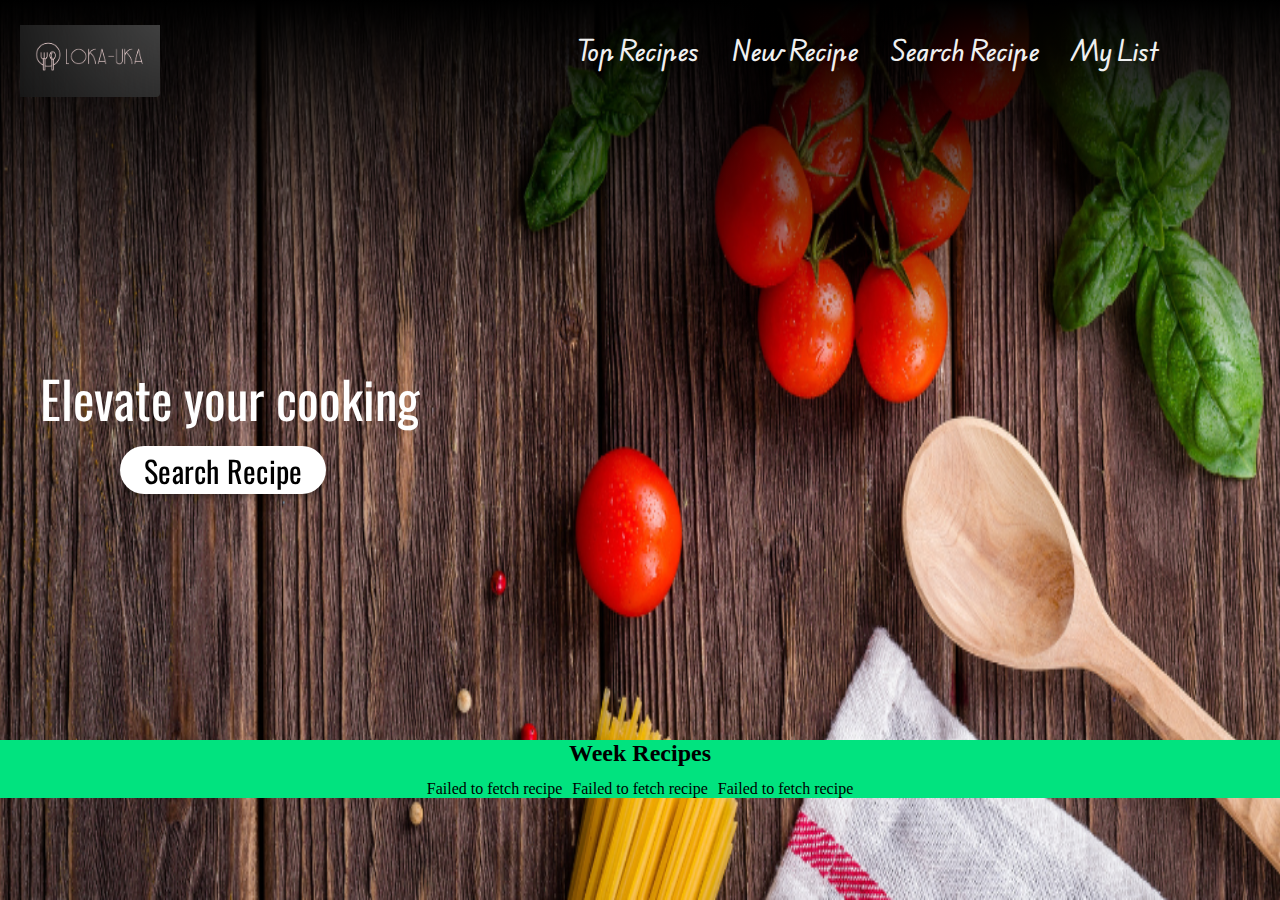
<file: index.html>
<!DOCTYPE html>
<html lang="en">
 <head>
 
     <!-- Metas -->
     <meta charset="UTF-8">
     <meta name="viewport" content="width=device-width, initial-scale=1.0">
     <meta name="description" content="web service with the ability to look and new recipes into the system">
     <meta name="author" content="Diego Arriola">
 
     <!-- APIS -->
     
     <!-- CSS -->
     <link rel="stylesheet" href="src/styles/base.css">
 
     <!-- Title  -->
     <title>Recipe</title>
 </head>
 <body>
    <img class="hero-image" src="src/images/hero.png" alt="heroImage">
     <header id="header"></header>
     <div class="hero">
         <!-- <img class="hero-image" src="src/images/hero.png" alt="heroImage"> -->
         <p class="hero-text">Elevate your cooking </p>
         <button class="hero-button"><a href="/searchRecipe.html">Search Recipe</a></button>
     </div>
     <main id="main-index">
            <div>
             <div class="title" ><h2>Week Recipes</h2></div>
             <div class="weekRecipes">
                 <div class="weekRecipe"></div>
                 <div class="weekRecipe"></div>
                 <div class="weekRecipe"></div>
             </div
            </div>
         <script type="module" src="src/scripts/main.js"></script>
        <script src="src/scripts/getAPI.js"></script>
     </main>
     <footer>
     
 
         
     </footer>
     
 </body>
</html>
</file>
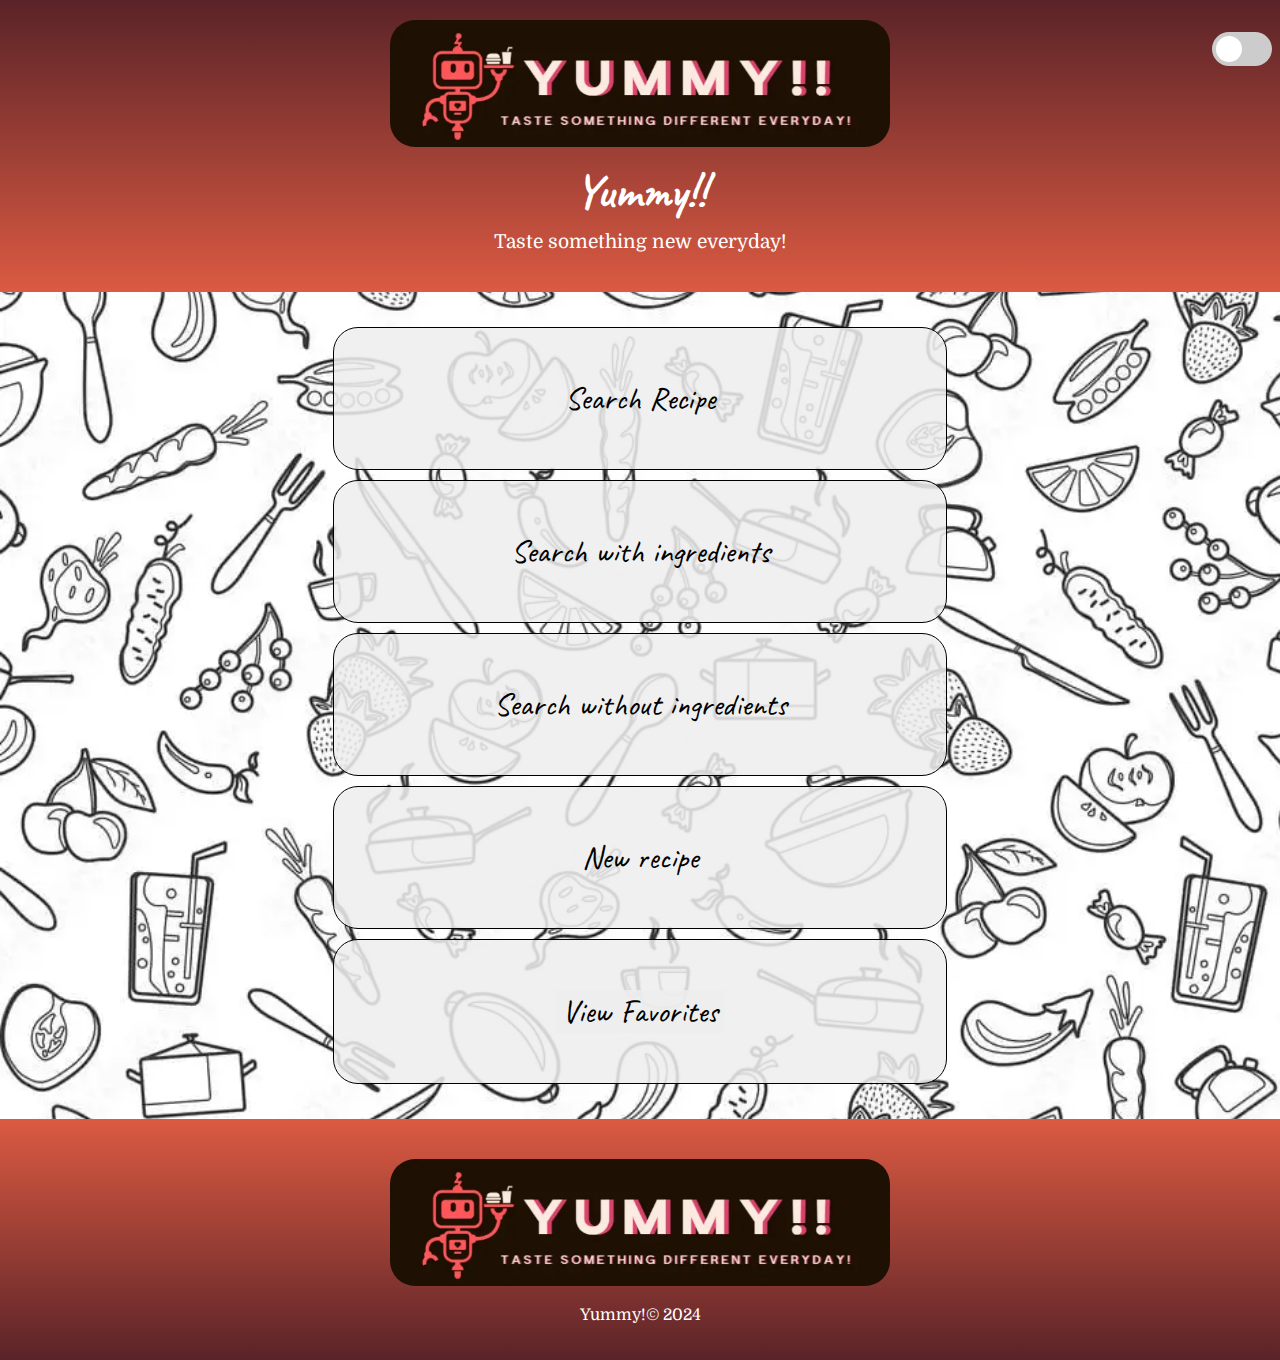
<file: food-finder/index.html>
<!DOCTYPE html>
<html lang="en">

<head>
    <meta charset="UTF-8">
    <meta name="viewport" content="width=device-width, initial-scale=1.0">
    <title>Food Finder</title>

    <meta name="description" content="Food recipe Finder.">

    <link rel="stylesheet" href="styles/styles.css">
    <link rel="stylesheet" href="styles/larger.css">
    <link rel="stylesheet" href="https://cdnjs.cloudflare.com/ajax/libs/font-awesome/4.7.0/css/font-awesome.min.css">
    <link rel="icon" href="images/favicon.webp">

    <meta property="og:type" content="website.">
    <meta property="og:image" content="">

</head>

<body>
    <header>
        <div class="logo-section">
            <a href="index.html"><img id="logo" src="images/logo.webp" alt="logo" loading="lazy"></a>
            <div class="text-container">
                <h1 class="hHeader">Yummy!!</h1>
                <p class="pHeader">Taste something new everyday!</p>
            </div>
        </div>

        <div class="getting-dark">
            <label class="switch" id="mode">
                <input type="checkbox" id="dark-mode-toggle">
                <span class="slider round"></span>
            </label>
        </div>
    </header>

    <main>

        <div class="one">

            <div class="index-card">
                <a href="searches/search.html">Search Recipe</a>
            </div>



            <div class="index-card">
                <a href="searches/with.html">Search with ingredients</a>
            </div>
            <div class="index-card">
                <a href="searches/without.html">Search without ingredients</a>
            </div>

            <div class="index-card">
                <a href="new-recipe/index.html">New recipe</a>
            </div>

            <div class="index-card">
                <button id="view-favorites-button" class="main-fav">View Favorites</button>
            </div>


        </div>

        <div id="favorites-modal" class="modal hidden">
            <div class="modal-content">
                <span id="close-favorites" class="close">&times;</span>
                <h2>Favorites</h2>
                <div id="favorites-list" class="modal-list"></div>
            </div>
        </div>


    </main>






    <footer>

        <div class="footer-flex">
            <div class="logo-section-footer">
                <a href="index.html"><img id="logo-footer" src="images/logo.webp" alt="logo" loading="lazy"></a>




            </div>
        </div>
        <p>Yummy!&copy; 2024</p>
    </footer>

    <script src="js/index.js" type="module">
    </script>
</body>

</html>
</file>
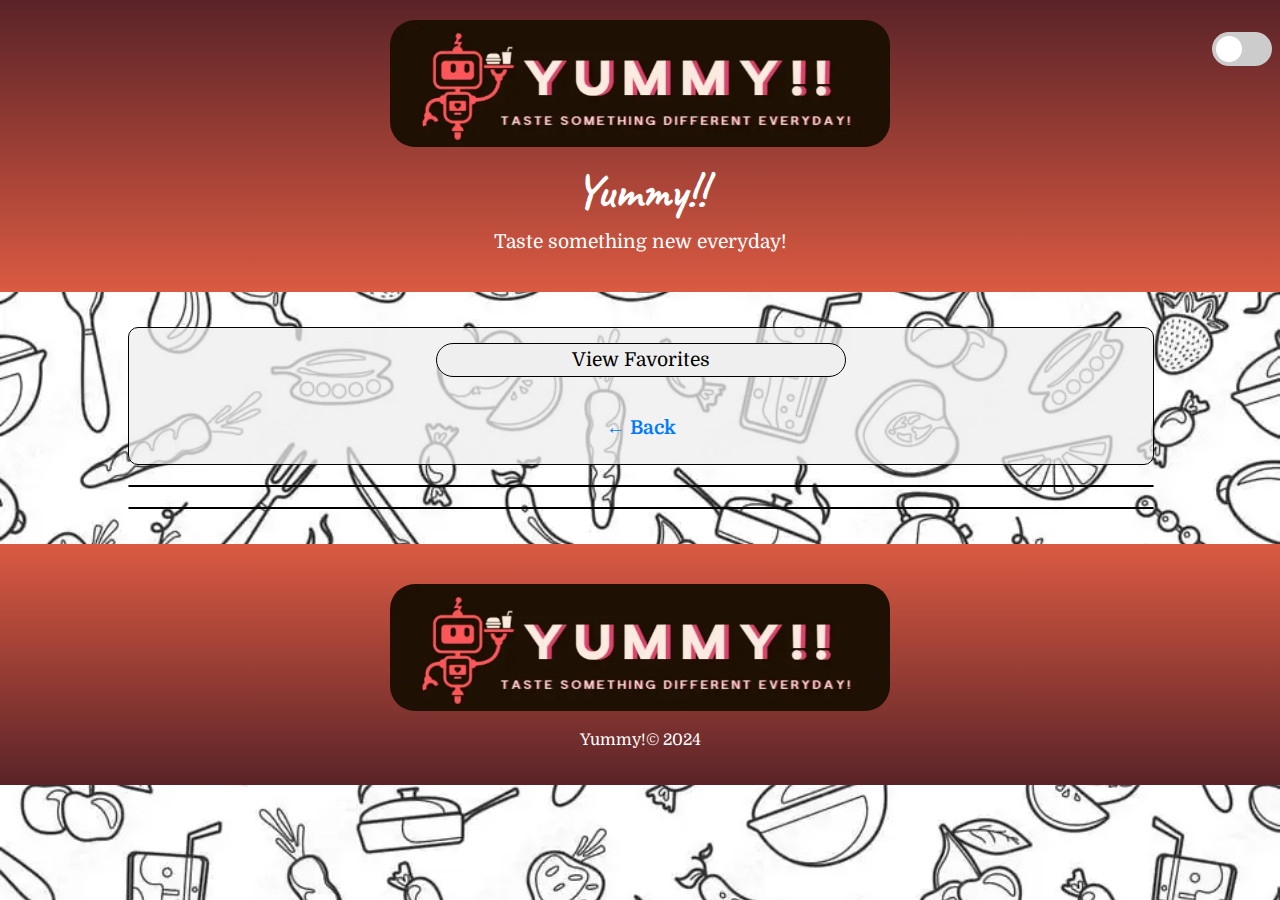
<file: food-finder/details-page/index.html>
<!DOCTYPE html>
<html lang="en">

<head>
    <meta charset="UTF-8">
    <meta name="viewport" content="width=device-width, initial-scale=1.0">
    <title>Food Finder</title>

    <meta name="description" content="Food recipe Finder.">

    <link rel="stylesheet" href="../styles/styles.css">
    <link rel="stylesheet" href="../styles/larger.css">
    <link rel="stylesheet" href="https://cdnjs.cloudflare.com/ajax/libs/font-awesome/4.7.0/css/font-awesome.min.css">
    <link rel="icon" href="../images/favicon.webp">

    <meta property="og:type" content="website.">
    <meta property="og:image" content="">

</head>

<body>
    <header id="header"></header>
    <div class="getting-dark">
        <label class="switch" id="mode">
            <input type="checkbox" id="dark-mode-toggle">
            <span class="slider round"></span>
        </label>
    </div>

    <main>

        <section id="recipe-details" class="recipe-details">
            <div class="details-content">

                <div id="recipe-content"></div>
                <div class="block">
                    <button id="view-favorites-button" class="page-fav">View Favorites</button>
                    <a href="../index.html" class="back-button">&larr; Back</a>
                </div>
            </div>
        </section>

        <section class="extra-data">
            <div id="nutrition-info"></div>
        </section>
        <section class="extra-data">
            <div id="similar-recipes"></div>
        </section>


        <div id="favorites-modal" class="modal hidden">
            <div class="modal-content">
                <span id="close-favorites" class="close">&times;</span>
                <h2>Favorites</h2>
                <div id="favorites-list" class="modal-list"></div>
            </div>
        </div>


    </main>






    <footer id="footer"></footer>

    <script src="../js/details.js" type="module">
    </script>
</body>

</html>
</file>
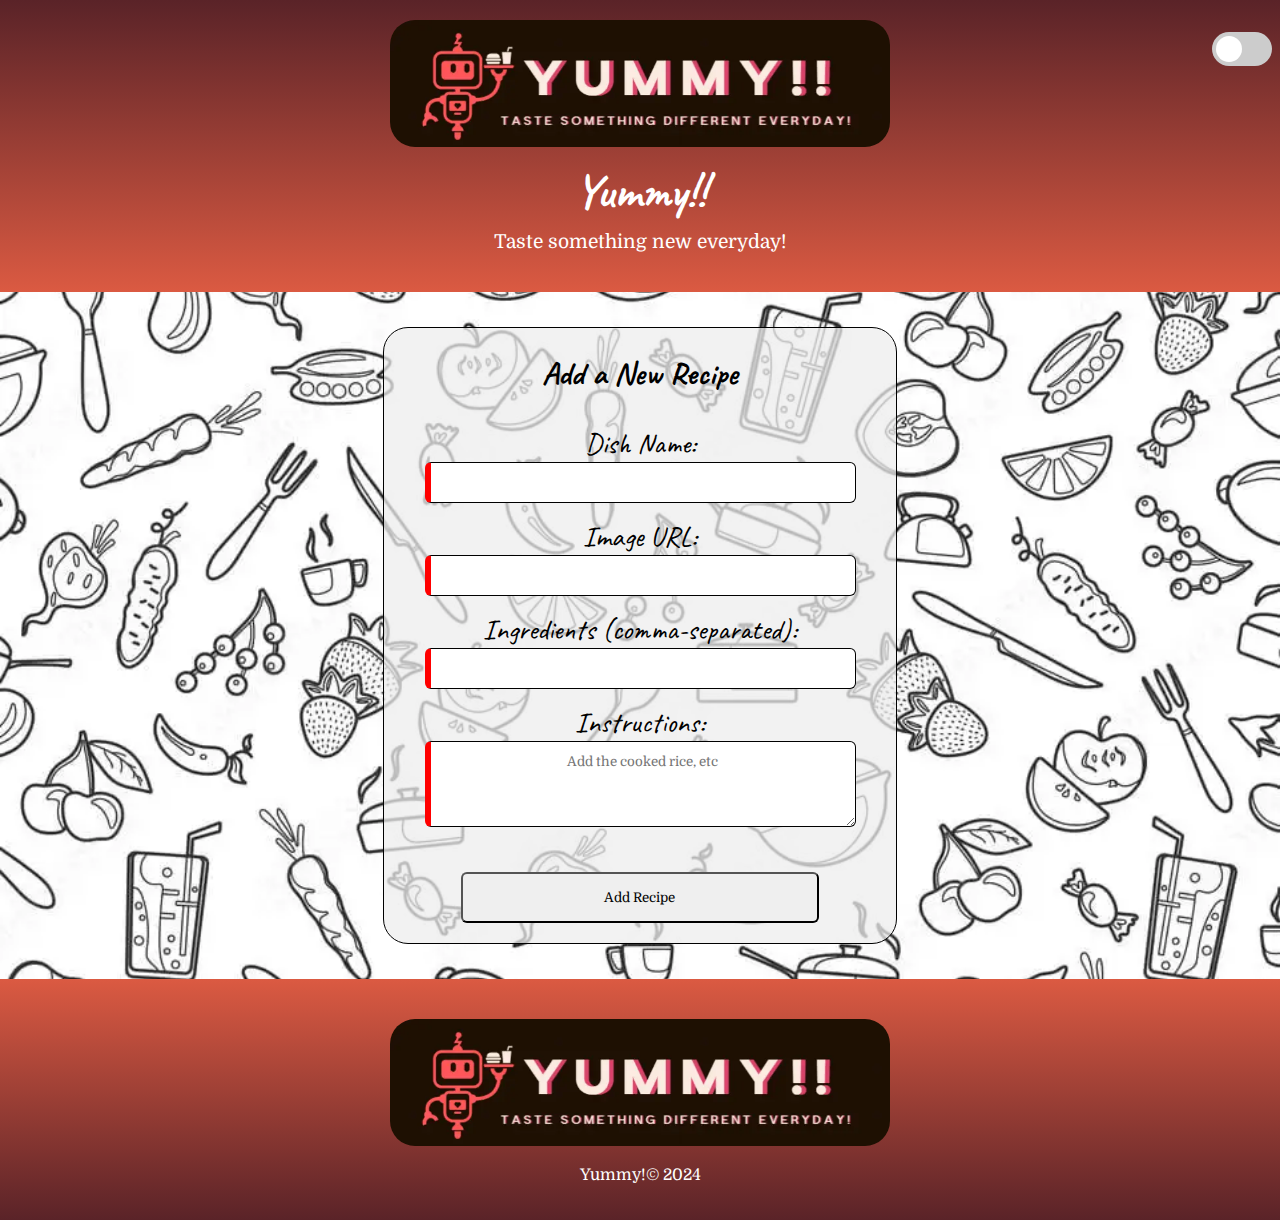
<file: food-finder/new-recipe/index.html>
<!DOCTYPE html>
<html lang="en">

<head>
    <meta charset="UTF-8">
    <meta name="viewport" content="width=device-width, initial-scale=1.0">
    <title>Food Finder</title>

    <link rel="stylesheet" href="../styles/styles.css">
    <link rel="stylesheet" href="../styles/larger.css">
    <link rel="stylesheet" href="https://cdnjs.cloudflare.com/ajax/libs/font-awesome/4.7.0/css/font-awesome.min.css">
    <link rel="icon" href="../images/favicon.webp">
</head>

<body>
    <header id="header"></header>
    <div class="getting-dark">
        <label class="switch" id="mode">
            <input type="checkbox" id="dark-mode-toggle">
            <span class="slider round"></span>
        </label>
    </div>

    <main>
        <div class="div-form">
            <h2>Add a New Recipe</h2>
            <form id="add-recipe-form">
                <fieldset>
                    <label for="dish-name">Dish Name:</label>
                    <input type="text" id="dish-name" name="dishName" required>

                    <label for="image-url">Image URL:</label>
                    <input type="url" id="image-url" name="imageUrl" required>

                    <label for="ingredients">Ingredients (comma-separated):</label>
                    <input type="text" id="ingredients" name="ingredients" required>

                    <label for="instructions">Instructions:</label>
                    <textarea id="instructions" name="instructions" rows="4" cols="50"
                        placeholder="Add the cooked rice, etc" required></textarea>
                </fieldset>
                <button type="submit">Add Recipe</button>
            </form>
        </div>
    </main>
    <footer id="footer"></footer>
    <script src="../js/add-recipe.js" type="module"></script>
</body>

</html>
</file>
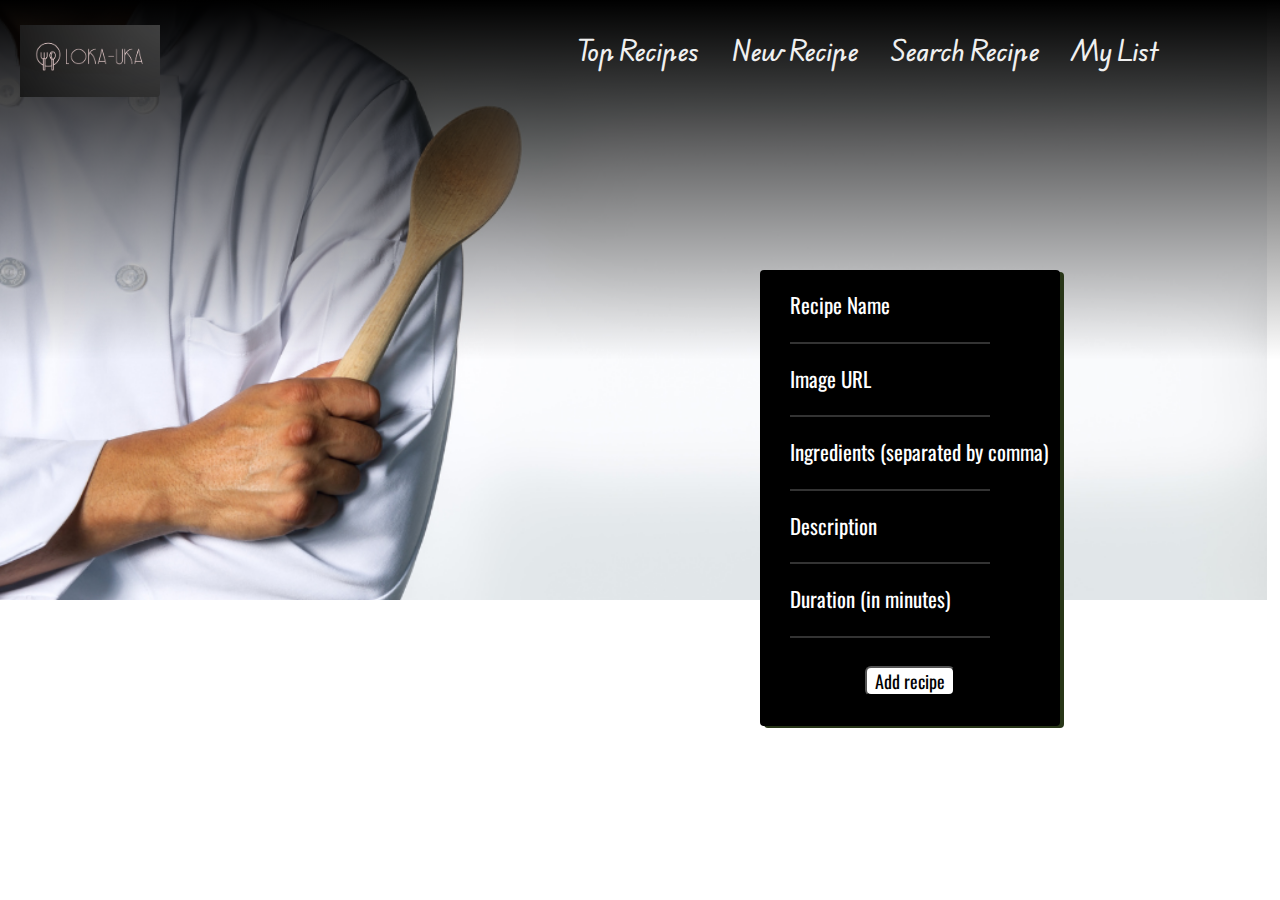
<file: newRecipe.html>
<!DOCTYPE html>
<html lang="en">
 <head>
     <!-- Metas -->
     <meta charset="UTF-8">
     <meta name="viewport" content="width=device-width, initial-scale=1.0">
     <meta name="description" content="web service with the ability to look and new recipes into the system">
     <meta name="author" content="Diego Arriola">
 
     <!-- APIS -->
     
     <!-- CSS -->
     <link rel="stylesheet" href="src/styles/base.css">
     <link rel="stylesheet" href="src/styles/searchRecipe.css">
 
     <!-- Title  -->
     <title>New Recipe</title>
 </head>
 <body>
    <img src="/src/images/chefwhite.png" id="newRecipeCover" alt="newlist">
    <header id="header"></header>

    <main>
        
        <div id="newRecipe-container">
            <form action="/" method="post" id="newRecipe-form">
                <label for="recipeName" class="newIngredient-form">Recipe Name</label>
                <input type="text" name="recipeName" id="recipeName">
                <label for="recipeUrl">Image URL</label>
                <input type="text" name="recipeUrl" id="recipeUrl">
                <label for="recipeIngredients">Ingredients (separated by comma)</label>
                <input type="text" name="recipeIngredients" id="recipeIngredients">
                <label for="recipeDescription">Description</label>
                <input type="text" name="recipeDescription" id="recipeDescription">
                <label for="recipeDuration">Duration (in minutes)</label>
                <input type="text" name="recipeDuration" id="recipeDuration">
                <div><button class="button-add-recipe" type="submit">Add recipe</button></div>
            </form>
        </div>

    </main>
    
    <script type="module" src="src/scripts/main.js"></script>
    <script src="src/scripts/add.js"></script>
 </body>
</file>
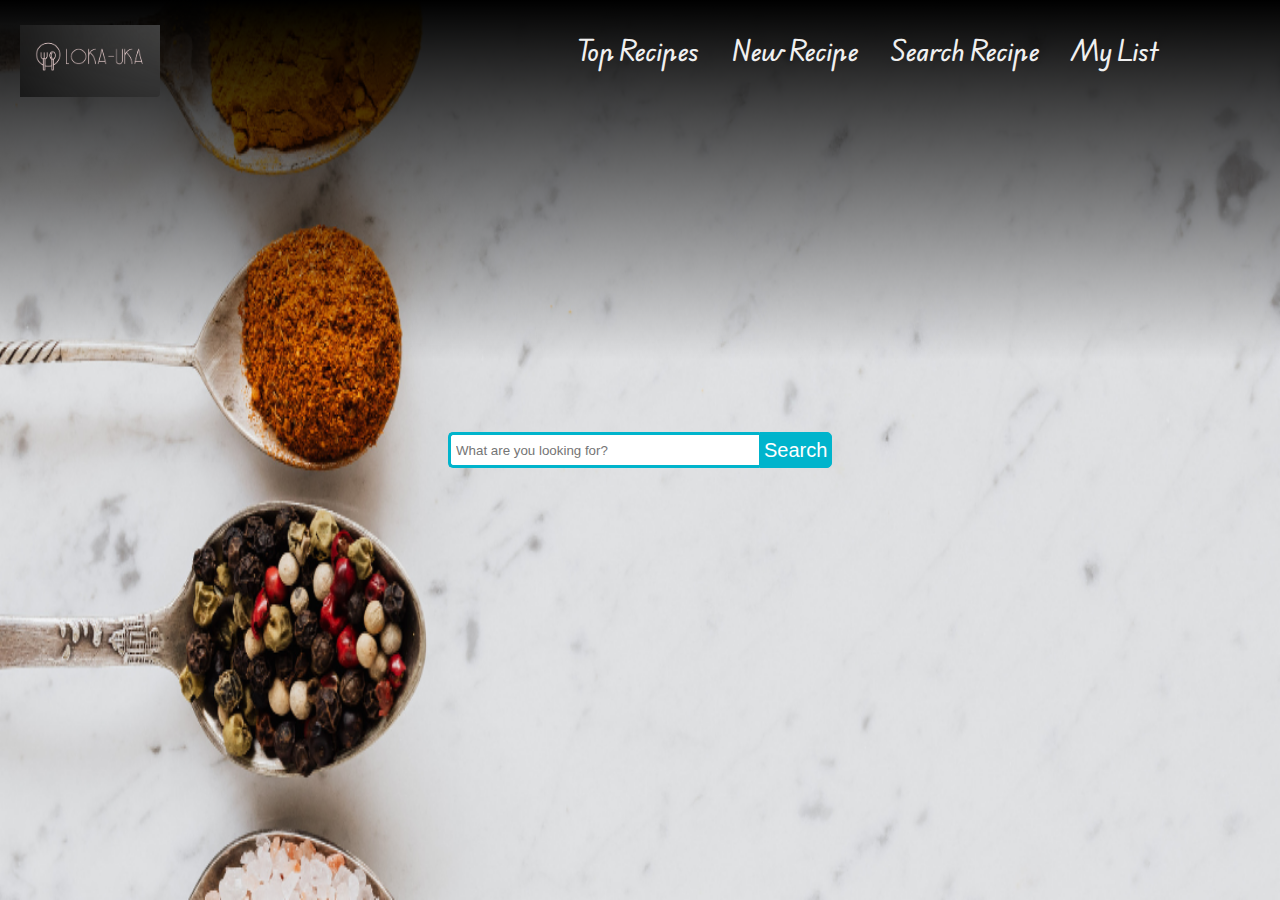
<file: searchRecipe.html>
<!DOCTYPE html>
<html lang="en">
 <head>
     <!-- Metas -->
     <meta charset="UTF-8">
     <meta name="viewport" content="width=device-width, initial-scale=1.0">
     <meta name="description" content="web service with the ability to look and new recipes into the system">
     <meta name="author" content="Diego Arriola">
 
     <!-- APIS -->
     
     <!-- CSS -->
     <link rel="stylesheet" href="src/styles/base.css">
     <link rel="stylesheet" href="src/styles/searchRecipe.css">
 
     <!-- Title  -->
     <title>Search Recipe</title>
 </head>

 
 <body>
    <img class="hero-image" src="src/images/hero-searchRecipe.png" alt="heroImage">
    <header id="header"></header>
    
    <div class="wrap">
        <div class="search">
           <input type="text" class="searchTerm" placeholder="What are you looking for?">
           <button type="submit" class="searchButton">
             Search
          </button>
        </div>
    </div>
    <main>
        <div class="space"></div>
        <div class="weekRecipes"></div>
    </main>

    <script src="src/scripts/searchAPI.js"></script>
    <script type="module" src="src/scripts/main.js"></script>

 </body>
</html>
</file>
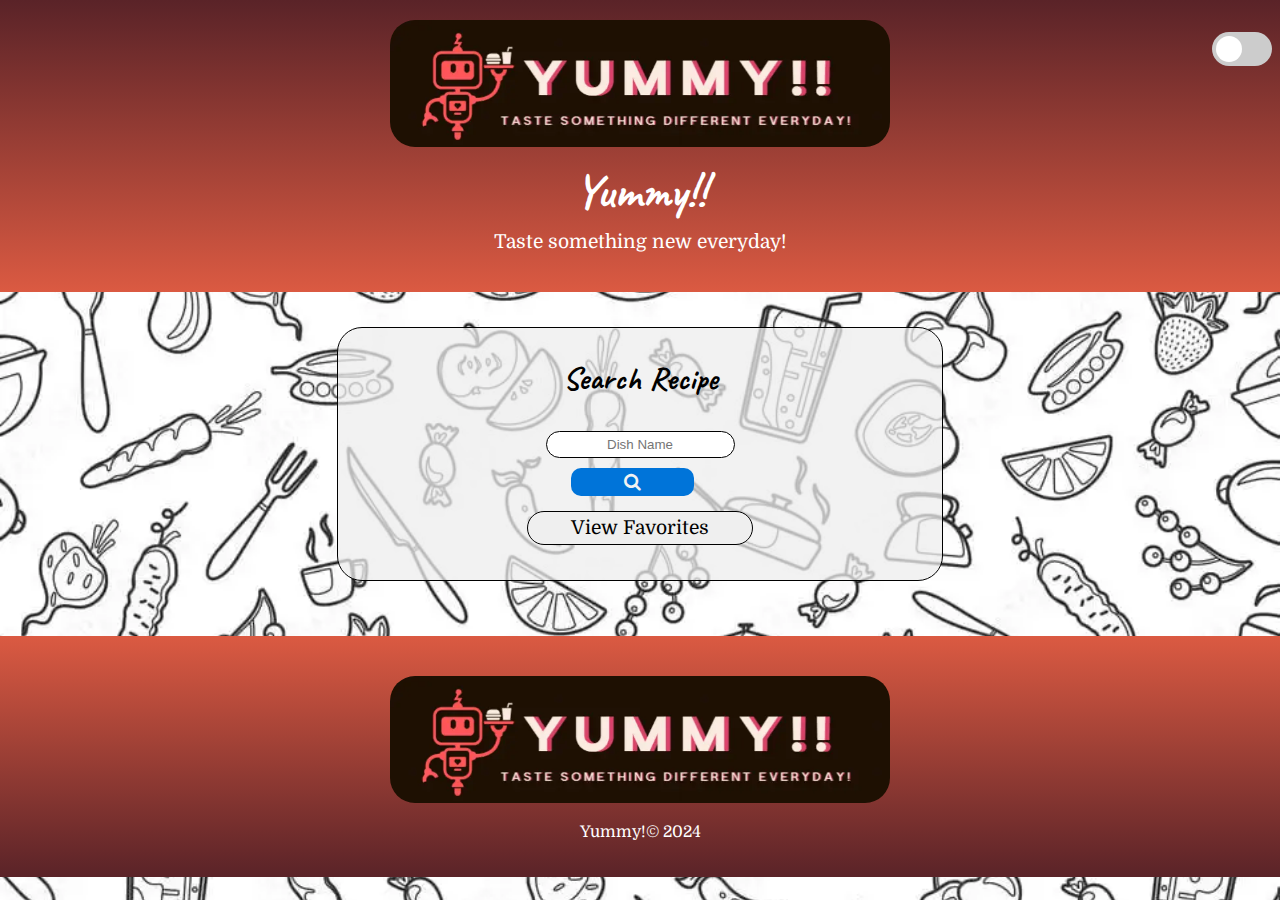
<file: food-finder/searches/search.html>
<!DOCTYPE html>
<html lang="en">

<head>
    <meta charset="UTF-8">
    <meta name="viewport" content="width=device-width, initial-scale=1.0">
    <title>Food Finder</title>

    <meta name="description" content="Food recipe Finder.">
    <meta name="author" content="Johann Helaman Tellez Rodriguez">

    <link rel="stylesheet" href="../styles/styles.css">
    <link rel="stylesheet" href="../styles/larger.css">
    <link rel="stylesheet" href="https://cdnjs.cloudflare.com/ajax/libs/font-awesome/4.7.0/css/font-awesome.min.css">
    <link rel="icon" href="../images/favicon.webp">

    <meta property=" og:title" content="Johann Tellez - WDD 330 - Web Frontend Development 2">
    <meta property="og:type" content="website.">
    <meta property="og:image" content="">

</head>

<body>
    <header id="header"></header>
    <div class="getting-dark">
        <label class="switch" id="mode">
            <input type="checkbox" id="dark-mode-toggle">
            <span class="slider round"></span>
        </label>
    </div>

    <main>
        <section class="section-one general">
            <h3>Search Recipe</h3>
            <div id="search-recipe" class="search-recipe">
                <form id="search-form">
                    <input type="text" placeholder="Dish Name" name="search">
                    <button type="submit">
                        <i class="fa fa-search"></i>
                    </button>
                </form>
            </div>
            <button id="view-favorites-button" class="page-fav">View Favorites</button>
        </section>

        <div id="recipes" class="recipes"></div>

        <div id="favorites-modal" class="modal hidden">
            <div class="modal-content">
                <span id="close-favorites" class="close">&times;</span>
                <h2>Favorites</h2>
                <div id="favorites-list" class="modal-list"></div>
            </div>
        </div>




    </main>






    <footer id="footer"></footer>
    <script src="../js/search.js" type="module"></script>
</body>

</html>
</file>
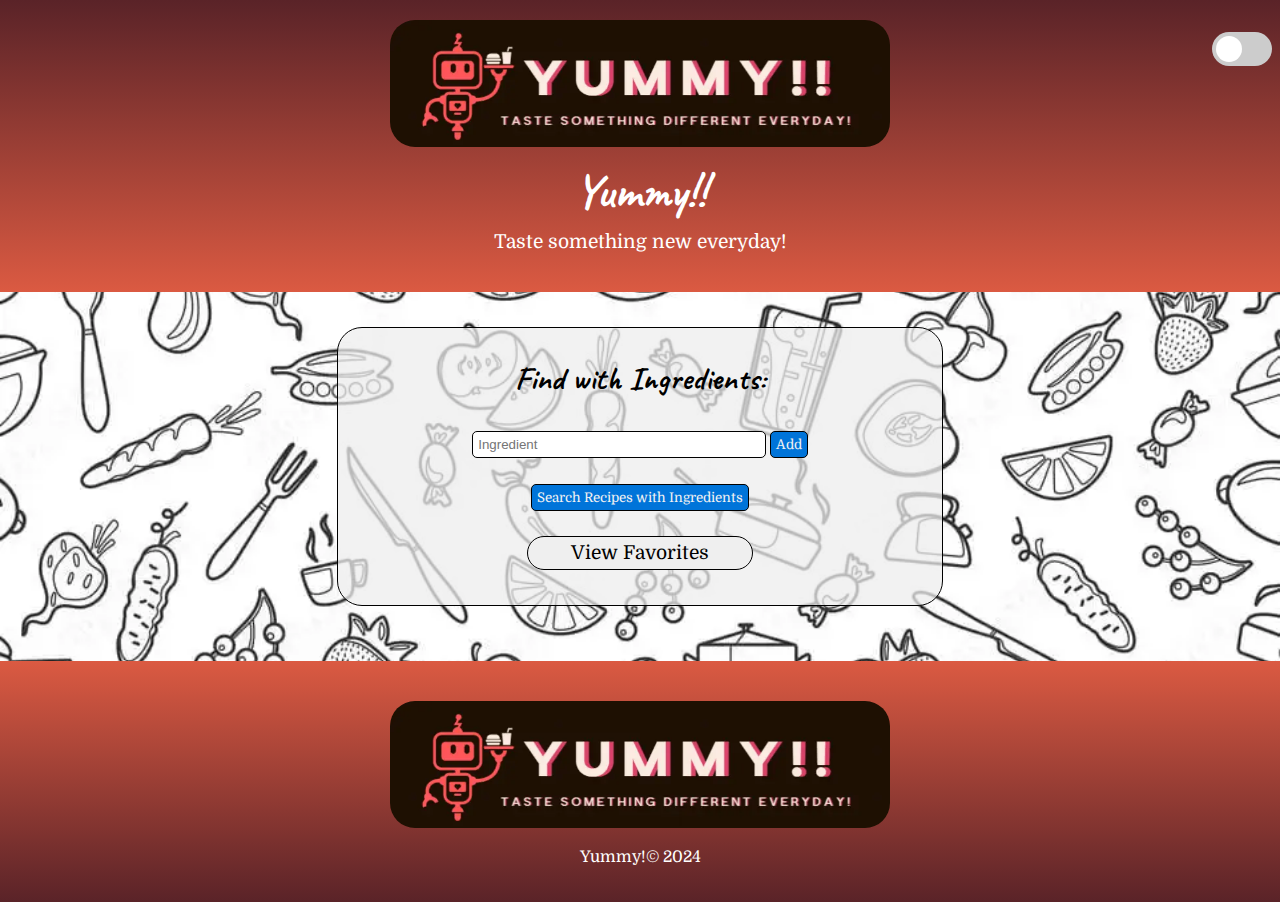
<file: food-finder/searches/with.html>
<!DOCTYPE html>
<html lang="en">

<head>
    <meta charset="UTF-8">
    <meta name="viewport" content="width=device-width, initial-scale=1.0">
    <title>Food Finder</title>

    <meta name="description" content="Food recipe Finder.">
    <meta name="author" content="Johann Helaman Tellez Rodriguez">

    <link rel="stylesheet" href="../styles/styles.css">
    <link rel="stylesheet" href="../styles/larger.css">
    <link rel="stylesheet" href="https://cdnjs.cloudflare.com/ajax/libs/font-awesome/4.7.0/css/font-awesome.min.css">
    <link rel="icon" href="../images/favicon.webp">

    <meta property=" og:title" content="Johann Tellez - WDD 330 - Web Frontend Development 2">
    <meta property="og:type" content="website.">
    <meta property="og:image" content="">

</head>

<body>
    <header id="header"></header>
    <div class="getting-dark">
        <label class="switch" id="mode">
            <input type="checkbox" id="dark-mode-toggle">
            <span class="slider round"></span>
        </label>
    </div>

    <main>
        <section class="section-two general">
            <div id="with-ingredients" class="with-ingredients">
                <h3>Find with Ingredients:</h3>
                <form id="with-ingredients-form">
                    <input type="text" placeholder="Ingredient" name="ingredient">
                    <button type="button" onclick="addIngredient('with')">Add</button>
                </form>
                <ul id="with-ingredients-list"></ul>
                <button id="search-with-ingredients">Search Recipes with Ingredients</button>
            </div>
            <button id="view-favorites-button" class="page-fav">View Favorites</button>
        </section>

        <div id="recipes" class="recipes"></div>

        <div id="favorites-modal" class="modal hidden">
            <div class="modal-content">
                <span id="close-favorites" class="close">&times;</span>
                <h2>Favorites</h2>
                <div id="favorites-list" class="modal-list"></div>
            </div>
        </div>


    </main>






    <footer id="footer"></footer>
    <script src="../js/with.js" type="module"></script>
</body>

</html>
</file>
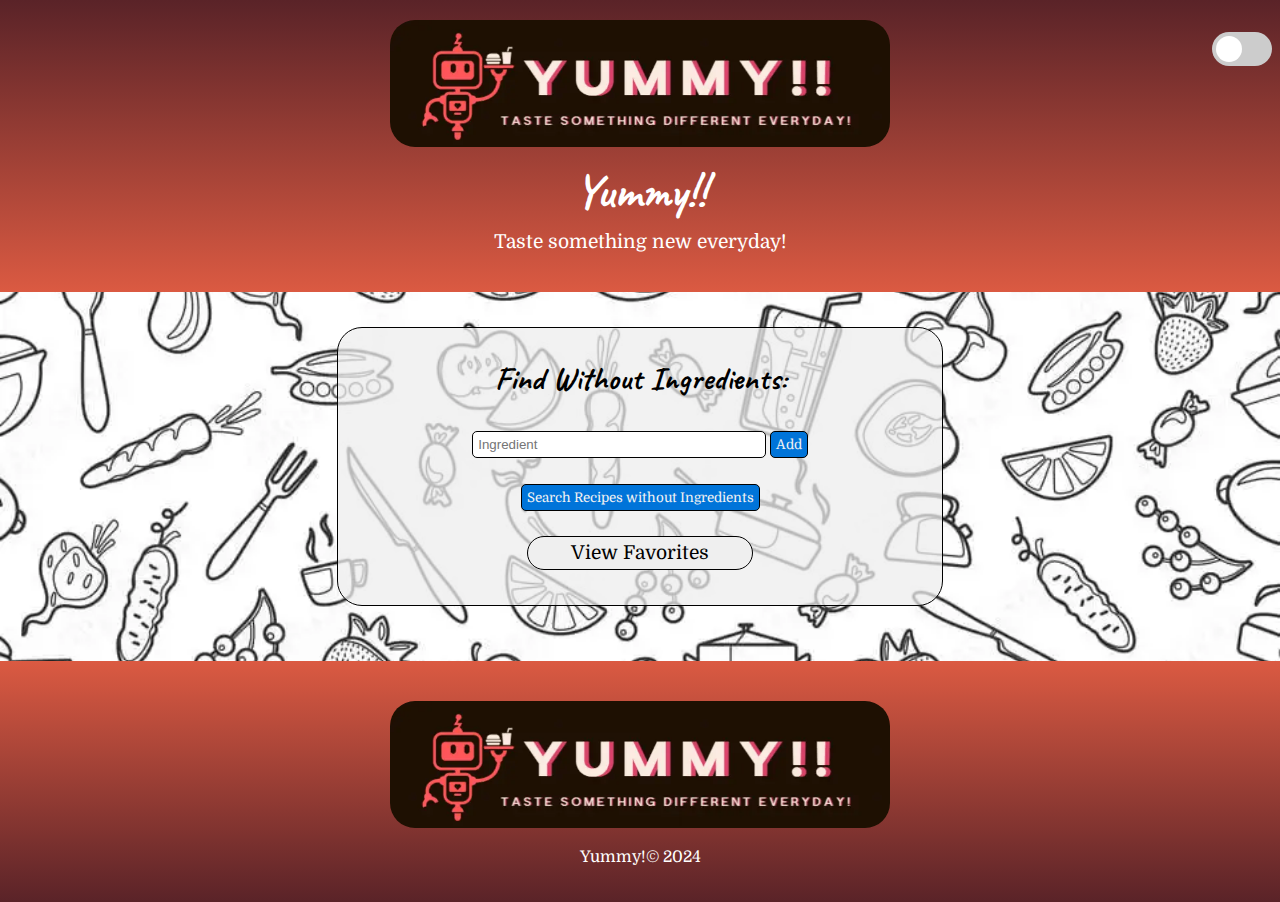
<file: food-finder/searches/without.html>
<!DOCTYPE html>
<html lang="en">

<head>
    <meta charset="UTF-8">
    <meta name="viewport" content="width=device-width, initial-scale=1.0">
    <title>Food Finder</title>

    <meta name="description" content="Food recipe Finder.">
    <meta name="author" content="Johann Helaman Tellez Rodriguez">

    <link rel="stylesheet" href="../styles/styles.css">
    <link rel="stylesheet" href="../styles/larger.css">
    <link rel="stylesheet" href="https://cdnjs.cloudflare.com/ajax/libs/font-awesome/4.7.0/css/font-awesome.min.css">
    <link rel="icon" href="../images/favicon.webp">

    <meta property=" og:title" content="Johann Tellez - WDD 330 - Web Frontend Development 2">
    <meta property="og:type" content="website.">
    <meta property="og:image" content="">

</head>

<body>
    <header id="header"></header>
    <div class="getting-dark">
        <label class="switch" id="mode">
            <input type="checkbox" id="dark-mode-toggle">
            <span class="slider round"></span>
        </label>
    </div>

    <main>

        <section class="section-two general">

            <div id="without-ingredients" class="without-ingredients">
                <h3>Find Without Ingredients:</h3>
                <form id="without-ingredients-form">
                    <input type="text" placeholder="Ingredient" name="ingredient">
                    <button type="button" onclick="addIngredient('without')">Add</button>
                </form>
                <ul id="without-ingredients-list"></ul>
                <button id="search-without-ingredients">Search Recipes without Ingredients</button>
            </div>

            <button id="view-favorites-button" class="page-fav">View Favorites</button>
        </section>

        <div id="recipes" class="recipes"></div>

        <div id="favorites-modal" class="modal hidden">
            <div class="modal-content">
                <span id="close-favorites" class="close">&times;</span>
                <h2>Favorites</h2>
                <div id="favorites-list" class="modal-list"></div>
            </div>
        </div>


    </main>






    <footer id="footer"></footer>
    <script src="../js/without.js" type="module"></script>
</body>

</html>
</file>
<file: src/styles/base.css>
@import url('https://fonts.googleapis.com/css2?family=Edu+AU+VIC+WA+NT+Hand:wght@400..700&family=Oswald:wght@200..700&display=swap');
@import url('https://fonts.googleapis.com/css2?family=Playfair+Display:ital,wght@0,400..900;1,400..900&display=swap'); 


* {
    margin: 0;
    padding: 0;
    box-sizing: border-box;
}

:root{

    /* COLORS  */
    
    --color-highlight: #ff3f40;
    --primary-color:  #4c4c4c; 
    --secondary-color: #a6a6a6;
    --third-color : #606c38; 
    --quater-color: #dda15e; 
    --fifth-color: #bc6c25;

    /* FONTS  */

    --primary-font:  "Oswald";
    --secondary-font: 'Edu AU VIC WA NT Hand', sans-serif; /* 'Edu AU VIC WA NT Hand' es el nombre correcto de la fuente */

}


/* HEADER */

header
{
    width: 100%;
    height: 40vh; 
    display: flex;
    gap: 400px;
    background: linear-gradient(to bottom, rgba(0, 0, 0, 1), rgba(0, 0, 0, 0));
    
}

.logo-img{

    width: 160px;
    height: 110ox;
    border-radius: 4px;
    opacity: 94%;
    padding-left: 20px;
    padding-top: 25px;
      
}

nav ul{
    display: flex;
    list-style: none;
    
}
nav{
    width: 100%;
    display: flex;
    justify-content: space-between;
    padding-top: 30px;
}

nav ul li a{
    text-decoration: none;
    color: rgb(240, 240, 240);
    font-family: var(--secondary-font);
    font-weight: 500;
    font-size: 24px;
    margin: 0 1rem;

}

nav ul li:hover
{
    transform: scale(1.1);
    transition: 1s;
    
}


/* HERO */

.hero{
    position: relative;
    height: 380px;
    text-align:left;
    margin-left: 40px;

}
.hero-image{


    top: 0;
    left: 0;
    width: 100%;
    height: 100%;
    background-size: cover; /* Ajusta la imagen para cubrir toda la pantalla */
    background-position: center; /* Centra la imagen */
    background-repeat: no-repeat; /* Evita que la imagen se repita */

    position: absolute;
    z-index: -1;

}
.hero-text{
    
    
    left: 70px;
    color: white;
    font-size: 51px;
    font-family: var(--primary-font);
}
.hero-button
{
    margin-left: 80px;
  margin-top: 10px;
  top: 220px;
  color: black;
  align-items: center;
  appearance: none;
  background-color: #fff;
  border-radius: 24px;
  border-style: none;
  box-shadow: rgba(0, 0, 0, .2) 0 3px 5px -1px,rgba(0, 0, 0, .14) 0 6px 10px 0,rgba(0, 0, 0, .12) 0 1px 18px 0;
  box-sizing: border-box;
  color: #3c4043;
  cursor: pointer;
  display: inline-flex;
  fill: currentcolor;
  font-family: var(--primary-font);
  font-size: 6px;
  font-weight: 400;
  height: 48px;
  justify-content: center;
  letter-spacing: .25px;
  line-height: normal;
  max-width: 100%;
  overflow: visible;
  padding: 2px 24px;
  text-align: center;
  text-transform: none;
  transition: box-shadow 280ms cubic-bezier(.4, 0, .2, 1),opacity 15ms linear 30ms,transform 270ms cubic-bezier(0, 0, .2, 1) 0ms;
  user-select: none;
  -webkit-user-select: none;
  touch-action: manipulation;
  width: auto;
  will-change: transform,opacity;
  z-index: 0;
}
.hero-button a{
    text-decoration: none;
    color: black;
    font-size: 30px;
}

.hero-button:hover{

    transform: scale(1.1);
    background-color: black;
}
.hero-button a:hover
{
    color: white;
}

/* MAIN */

#main-index{
    position: relative;
    background-color: #01e37f;

}

.weekRecipe img
{
    width: 160px;
    height: 160px;
    border-radius: 4px;
    box-shadow: 0 3px 4px 0 #283618;
}

.weekRecipes
{
    display: flex;
    flex-direction: row;
    gap: 10px;
    justify-content: center;
    
}

.title
{
    text-align: center;
    height: 40px;
}
.recipeTitle
{
    max-width: 250px;
}

.recipe-info{
    text-align: center;
    row-gap: 4px;
}

.container-recipe-index{
    
    display: grid;
    justify-content: center;
	grid-template-rows: 1fr 1fr;
	margin: auto;
	padding: 2.5em 0;
	min-width: 300px;
	background-color: white;
	border-radius: 5px;

}


/* NEW RECIPE */

#newRecipe-form{
    z-index: 1;
    margin-top: -90px;
    background-color: black;
    width: 325px;
    box-shadow: 4px 2px #283618;
    border-radius: 4px ;
}

#newRecipe-form label{
    text-align: left;
    font-family: var(--primary-font);
    font-size: 21px;
    display: block;
    padding-top: 19px;
    padding-bottom: 4px;
    padding-left: 30px;
    color: white;
    

}
#newRecipe-form button{
    display: block;
    margin-top: 28px;
    font-weight: 400;
    font-family: var(--primary-font);
    width: 90px;
    font-size: 18px;
    padding: 0 4px;
    background-color: white;
    border-radius: 6px;
    
    
}
#newRecipe-form  div{
    display: flex;
    justify-content: center;
    margin-bottom: 30px;
}

#newRecipe-form input{
    color: white;
    
    margin-left: 30px;
    width: 200px;
    height: 19px;
    font-size: 1rem;
    border: none;
    border-bottom: 2px solid #333;
    outline: none;
    background: transparent;
}
#newRecipe-container{
    margin-left: 760px;
    width: 300px;
    display: flex;
    justify-content: center;
}
#newRecipeCover{

    position: absolute;
    z-index: -1;
    width: 1267px;
    height: 600px;
}
</file>
<file: food-finder/styles/styles.css>
@import url('https://fonts.googleapis.com/css2?family=Caveat&family=Domine:wght@500&display=swap');

:root {
    --primary-color: #ffd275;
    --secondary-color: #e8ae68;
    --third-color: #8c363f;
    --fourth-color: #5a2328;
    --fifth-color: #db5a42;

    --h-font: "Caveat";
    --p-font: "Domine";
}

body {
    margin: 0 auto;
    background: url('../images/light-mode-bg.webp');
    background-size: cover;

    font-family: var(--p-font), sans-serif;
}

body.dark-mode {
    background: url('../images/dark-mode-bg.webp');
    background-size: cover;
    color: white;
}

header {
    color: white;
    background: linear-gradient(to bottom, var(--fourth-color), var(--fifth-color));
    text-align: center;
    padding: 20px;
}

header.dark-mode {
    background: linear-gradient(to bottom, var(--third-color), var(--fifth-color));
}

#logo,
#logo-footer {
    width: 60%;
    height: auto;
    border-radius: 25px;
}

.logo-section-footer {
    margin-top: 20px;
}

.hHeader {
    font-family: var(--h-font);
    font-size: 3em;
    margin-top: 10px;
    margin-bottom: 0px;
}

.pHeader {
    font-family: var(--p-font);
    font-size: 1.2em;
    margin-top: 10px;
}

h3 {
    font-family: var(--h-font);
    font-size: 2em;
    margin-top: 10px;
}

footer {
    padding: 20px;
    color: white;
    background: linear-gradient(to top, var(--fourth-color), var(--fifth-color));
    text-align: center;
}

.index-card {
    border-radius: 25px;
    border: 1px solid #000;
    background-color: #eeeeeedc;
    padding: 50px 50px;
    text-align: center;
    font-family: var(--p-font);
    font-size: 1.2rem;
    transition: transform .5s;
}

.dark-mode .index-card {
    background-color: #000000bb;
    border: 1px solid #ffffff;
}

.index-card:hover {
    transform: scale(1.1);
}

.index-card button {
    border: none;
    background-color: #eeeeeedc;
    font-size: 1.2rem;
    font-family: var(--p-font);
}

.dark-mode .index-card button {
    background-color: #000000bb;
    color: white;
}

.index-card a,
.index-card button {
    font-family: var(--h-font);
    font-size: 2rem;
    color: black;
    text-decoration: none;
}

.dark-mode .index-card a {
    color: white;
}

footer p {
    font-family: var(--p-font);
}

main {
    max-width: 80%;
    margin: 35px auto;
}

.general {
    display: grid;
    grid-template-columns: auto;
    margin: 0 auto;
}

button {
    font-family: var(--p-font);
}

.block {
    display: flex;
    flex-direction: column;
    margin: 0 auto;
}

.page-fav,
.favorite-button {
    margin: 15px;
    border-radius: 25px;
    border: 1px solid black;
    padding: 5px 10px;
    font-size: 1.2em;
}

.dark-mode .page-fav,
.dark-mode .favorite-button {
    border: 1px solid white;
    color: white;
    background-color: #000;
}

.dark-mode .page-fav:hover {
    background: linear-gradient(to top, var(--secondary-color), var(--third-color));

}

.dark-mode .page-fav::after,
.dark-mode .page-fav::before {
    content: "⭐";
}



/*Searches*/
/*Search-recipe*/
.search-recipe {

    text-align: center;
    margin: 0 auto;
    max-width: 90%;
    margin-top: 0px;
}

.search-recipe input[type=text] {
    border-radius: 25px;
    border: solid 1px #000;
    text-align: center;
    padding: 5px 5px;
}

.search-recipe button {
    width: 50%;
    margin: 0 auto;
    margin-top: 10px;
}

.search-recipe button {
    background-color: #0074D9;
    color: #f2f2f2;
    padding: 5px 10px;
    margin-right: 16px;
    font-size: 12px;
    border: none;
    border-radius: 10px;
    cursor: pointer;
}

.search-recipe i {
    font-size: 18px;
}


.recipes {
    display: flex;
    flex-wrap: wrap;
    justify-content: center;
    gap: 20px;
}

.recipe-card {
    border: 1px solid #000;
    background: #eeeeeebd;
    border-radius: 10px;
    padding: 10px;
    width: 200px;
    text-align: center;
    transition: transform .5s;
    margin: 10px auto;
}

.recipe-card:hover {
    transform: scale(1.1);
}

.dark-mode .recipe-card {
    background-color: #3a3333bb;
    border: 1px solid #ffffff;
}

.recipe-card img {
    max-width: 100%;
    border-radius: 10px;
    border: 1px solid black;
}

.dark-mode .recipe-card img {
    border: 1px solid white;
}

.recipe-card h4 {
    font-size: 1.2em;
    margin: 10px 0;
    font-family: var(--h-font);
}

/**/
.recipes-detail {
    max-width: 100%;
    padding: 20px;
    margin: 0 auto;
}

.details-content,
.extra-data {
    margin: 20px auto;
    background-color: #eeeeeebd;
    border-radius: 10px;
    width: 100%;
    text-align: center;
    border: 1px solid black;
}

.dark-mode .details-content,
.dark-mode .extra-data {
    background-color: #3a3333bb;
    border-radius: 10px;
    border: 1px solid white;
}

.details-content img,
.extra-data img {
    max-width: 80%;
    height: auto;
    border-radius: 35px;
    border: 1px solid black;
}

.extra-data img {
    transition: transform .5s;
    margin-bottom: 25px;
}

.extra-data img:hover {
    transform: scale(1.1);
}

.dark-mode .details-content img,
.dark-mode .extra-data img {
    border: 1px solid white;
}

.details-content h2,
.details-content h3 {
    margin: 0 auto;
    color: #000;
    font-family: var(--h-font);
    font-size: 2.8em;
    padding-top: 15px;
    padding-bottom: 15px;
}

.dark-mode .details-content h2,
.dark-mode .details-content h3 {
    color: white;
}

.details-content ul {
    list-style-type: none;
    margin-left: -40px;
    color: #000;
    font-family: var(--p-font);
}

.extra-data p {
    font-family: var(--p-font);
}

.dark-mode .details-content p,
.dark-mode .details-content ul,
.dark-mode .details-content li {
    color: white;
}

.details-content p {
    line-height: 1.6;
    color: #000;
    font-family: var(--p-font);
    width: 80%;
    margin: 0 auto;
    font-size: 1.2em;
}

.details-content li {
    text-align: center;
    color: #000;
    font-family: var(--p-font);
    font-size: 1.2em;
    margin: 0 auto;

}

.back-button {
    text-align: center;
    text-decoration: none;
    color: #007BFF;
    font-weight: bold;
    margin: 25px auto;

    font-size: 1.2rem;
}

.back-button:hover {
    color: white;
    text-decoration: underline;
    text-shadow: 0 0 5px white, 0 0 5px black, 0 0 5px white;
}

/*Section 2*/
.section-two,
.section-one {
    max-width: 100%;
    margin: 20px auto;
    text-align: center;
    background-color: #eeeeeebd;
    border-radius: 25px;
    border: 1px solid black;
    padding: 20px;
}

.dark-mode .section-two,
.dark-mode .section-one {
    border: 1px solid white;
    background-color: #000000bb;
}

.with-ingredients input,
.without-ingredients input {
    width: 50%;
    flex: 1;
    padding: 5px;
    border: 1px solid #000000;
    border-radius: 5px;
}

.dark-mode .with-ingredients input,
.dark-mode .without-ingredients input {
    border: 1px solid white;
}

.with-ingredients button,
.without-ingredients button {
    padding: 5px;
    background-color: #0074D9;
    color: #f2f2f2;
    border: 1px solid black;
    border-radius: 5px;
    cursor: pointer;
    margin-bottom: 10px;
}

.dark-mode .with-ingredients button,
.dark-mode .without-ingredients button {
    border: 1px solid rgb(255, 255, 255);
}


.with-ingredients ul,
.without-ingredients ul {
    list-style: none;
    padding: 0;
    text-align: center;
}

.with-ingredients ul li,
.without-ingredients ul li {
    max-width: 55%;
    width: auto;
    background-color: #eee;
    padding: 5px;
    margin: 0 auto;
    border-radius: 5px;
    display: flex;
    justify-content: space-between;
    text-align: center;
    border: 1px solid black;
    margin-bottom: 10px;
}

.dark-mode .with-ingredients ul li,
.dark-mode .without-ingredients ul li {
    border: 1px solid white;

    background: linear-gradient(to bottom, var(--fifth-color), var(--fourth-color));
}

.with-ingredients ul li button,
.without-ingredients ul li button {
    margin-left: 10px;
    background-color: #ff0000;
    color: #fff;
    border: none;
    border-radius: 3px;
    cursor: pointer;
}

.with-ingredients ul li button:hover,
.without-ingredients ul li button:hover {
    background-color: #cc0000;
}




/**/
.dark-mode {
    color: #fff;
    border-color: #eee;
}

.switch {
    position: relative;
    display: inline-block;
    width: 60px;
    height: 34px;
}

.switch input {
    opacity: 0;
    width: 0;
    height: 0;
}

.slider {
    position: absolute;
    cursor: pointer;
    top: 0;
    left: 0;
    right: 0;
    bottom: 0;
    background-color: #ccc;
    -webkit-transition: .4s;
    transition: .4s;
}

.slider:before {
    position: absolute;
    content: "";
    height: 26px;
    width: 26px;
    left: 4px;
    bottom: 4px;
    background-color: white;
    -webkit-transition: .4s;
    transition: .4s;
}

input:checked+.slider {
    background-color: #2196F3;
}

input:focus+.slider {
    box-shadow: 0 0 1px #2196F3;
}

input:checked+.slider:before {
    -webkit-transform: translateX(26px);
    -ms-transform: translateX(26px);
    transform: translateX(26px);
}

.slider.round {
    border-radius: 34px;
}

.slider.round:before {
    border-radius: 50%;
}

.getting-dark {
    flex-grow: 1;
    position: absolute;
    top: 2rem;
    right: .5rem;
}



.one {
    margin: 0 auto;
    gap: 10px;
    display: grid;
    grid-template-columns: auto;
}

/*new recipe*/

.div-form {
    border-radius: 25px;
    border: 1px solid #000;
    background-color: #eeeeeebd;
}

fieldset {
    border: none;
}

.dark-mode .div-form {
    background-color: #000000bb;
    border: 1px solid #ffffff;
}

.div-form h2 {
    font-family: var(--h-font);
    font-size: 2em;
    margin: 0 auto;
    padding: 25px;
    text-align: center;
}

#add-recipe-form label {
    font-family: var(--h-font);
    font-size: 1.8em;
    display: block;
    text-align: center;
}

#add-recipe-form input[type="text"],
#add-recipe-form input[type="url"],
#add-recipe-form textarea {
    display: block;
    margin: 0 auto;
    border: solid 1px black;
    border-radius: 6px;
    padding: .75rem;
    width: 90%;
    max-width: 400px;
    appearance: none;
    margin-bottom: 15px;
    text-align: center;
    font-family: var(--p-font);
}

.dark-mode #add-recipe-form input[type="text"],
.dark-mode #add-recipe-form input[type="url"],
.dark-mode #add-recipe-form textarea {
    background-color: black;
    border: solid 1px white;
    color: white;

}

#add-recipe-form input:required,
.dark-mode #add-recipe-form input:required,
#add-recipe-form textarea:required,
.dark-mode #add-recipe-form textarea:required {
    border-left: solid 6px red;
}

#add-recipe-form input:required:valid,
.dark-mode #add-recipe-form input:required:valid,
#add-recipe-form textarea:valid,
.dark-mode #add-recipe-form textarea:valid {
    border-left: solid 6px green;
}

#add-recipe-form button {
    display: block;
    margin: 1rem auto;
    border-radius: 6px;
    padding: 1rem;
    width: 70%;
    max-width: 400px;
    margin-top: 20px;
    margin-bottom: 20px;
}

#add-recipe-form button:hover {
    background-color: #007BFF;
}

.dark-mode #add-recipe-form button {
    background-color: black;
    color: white;
    border: solid 1px white;
}

.dark-mode #add-recipe-form button:hover {
    background: linear-gradient(to top, var(--fourth-color), var(--fifth-color));
}

dialog {
    text-align: center;
    max-width: 55%;
    width: 100%;
}

dialog button {
    background-color: #000607;
    color: white;
}

.modal {
    display: none;
    position: fixed;
    z-index: 1;
    left: 0;
    top: 0;
    width: 100%;
    height: 100%;
    overflow: auto;
    background-color: rgb(0, 0, 0);
    background-color: rgba(0, 0, 0, 0.4);
}

.modal-content {
    border-radius: 25px;
    background-color: #eeeeeebd;
    margin: 10% auto;
    padding: 20px;
    border: 1px solid rgb(255, 255, 255);
    width: 80%;
    max-height: 70vh;
    overflow-y: auto;
}

.modal-content h2 {
    color: #000;
    text-align: center;
    font-family: var(--h-font);
    font-size: 3rem;
    margin-top: 10px;
}

.close {
    color: #000;
    float: right;
    font-size: 28px;
    font-weight: bold;
}

.close:hover,
.close:focus {
    color: black;
    text-decoration: none;
    cursor: pointer;
}

.modal-list {
    display: flex;
    flex-wrap: wrap;
}

.favorites-container {
    display: flex;
    flex-wrap: wrap;
    justify-content: center;
    gap: 20px;
    background-color: #0074D9;
}

.favorite-card {
    border: 1px solid #000;
    background-color: #966e6ebd;
    border-radius: 10px;
    padding: 10px;
    width: 200px;
    text-align: center;
    transition: transform .5s;
    margin: 10px auto;
}

.favorite-card:hover {
    transform: scale(1.1);
}

.favorite-card img {
    max-width: 100%;
    border-radius: 10px;
    border: 1px solid black;
}


.favorite-card h4 {
    font-size: 1.5rem;
    margin: 10px 0;
    font-family: var(--h-font);
    color: #000;
}

.custom-alert {
    position: fixed;
    bottom: 20px;
    left: 50%;
    transform: translateX(-50%);
    background-color: #000000bb;
    color: white;
    padding: 15px 20px;
    border-radius: 5px;
    box-shadow: 0px 4px 6px rgba(0, 0, 0, 0.1);
    z-index: 1000;
    opacity: 1;
    transition: opacity 0.5s ease, bottom 0.5s ease;
    box-shadow: 5px -5px 10px #0074D9, -5px 5px 10px #0074D9;
    font-family: var(--p-font);
}

.custom-alert.fade-out {
    opacity: 0;
    bottom: 10px;
}
</file>
<file: food-finder/styles/larger.css>
@media screen and (min-width: 640px) {

    #logo,
    #logo-footer {
        width: 500px;
    }


    .index-card {
        width: 50%;
        margin: 0 auto;
    }

    .page-fav {
        width: 40%;
        margin: 0 auto;
        margin: 15px auto;
    }

    .section-one,
    .section-two {
        width: 55%;
    }

    .div-form {
        margin: 0 auto;
        width: 50%;
    }


}
</file>
<file: src/styles/searchRecipe.css>
/* MAIN */


/* SEARCH BAR */

.search {
    width: 100%;
    position: relative;
    display: flex;
  }
  
.searchTerm {
    width: 100%;
    
    border: 3px solid #00B4CC;
    border-right: none;
    padding: 5px;

    border-radius: 5px 0 0 5px;
    outline: none;
    color: #9DBFAF;
}
  
.searchTerm:focus{
    color: #00B4CC;
  }
  
.searchButton {
    width: 90px;
    height: 36px;
    border: 1px solid #00B4CC;
    background: #00B4CC;
    text-align: center;
    color: #fff;
    border-radius: 0 5px 5px 0;
    cursor: pointer;
    font-size: 20px;
}
  
  /*Resize the wrap to see the search bar change!*/
.wrap{
    width: 30%;
    position: absolute;
    top: 50%;
    left: 50%;
    transform: translate(-50%, -50%);
}
.space
{
  position: relative;
  height: 400px;
}
</file>
